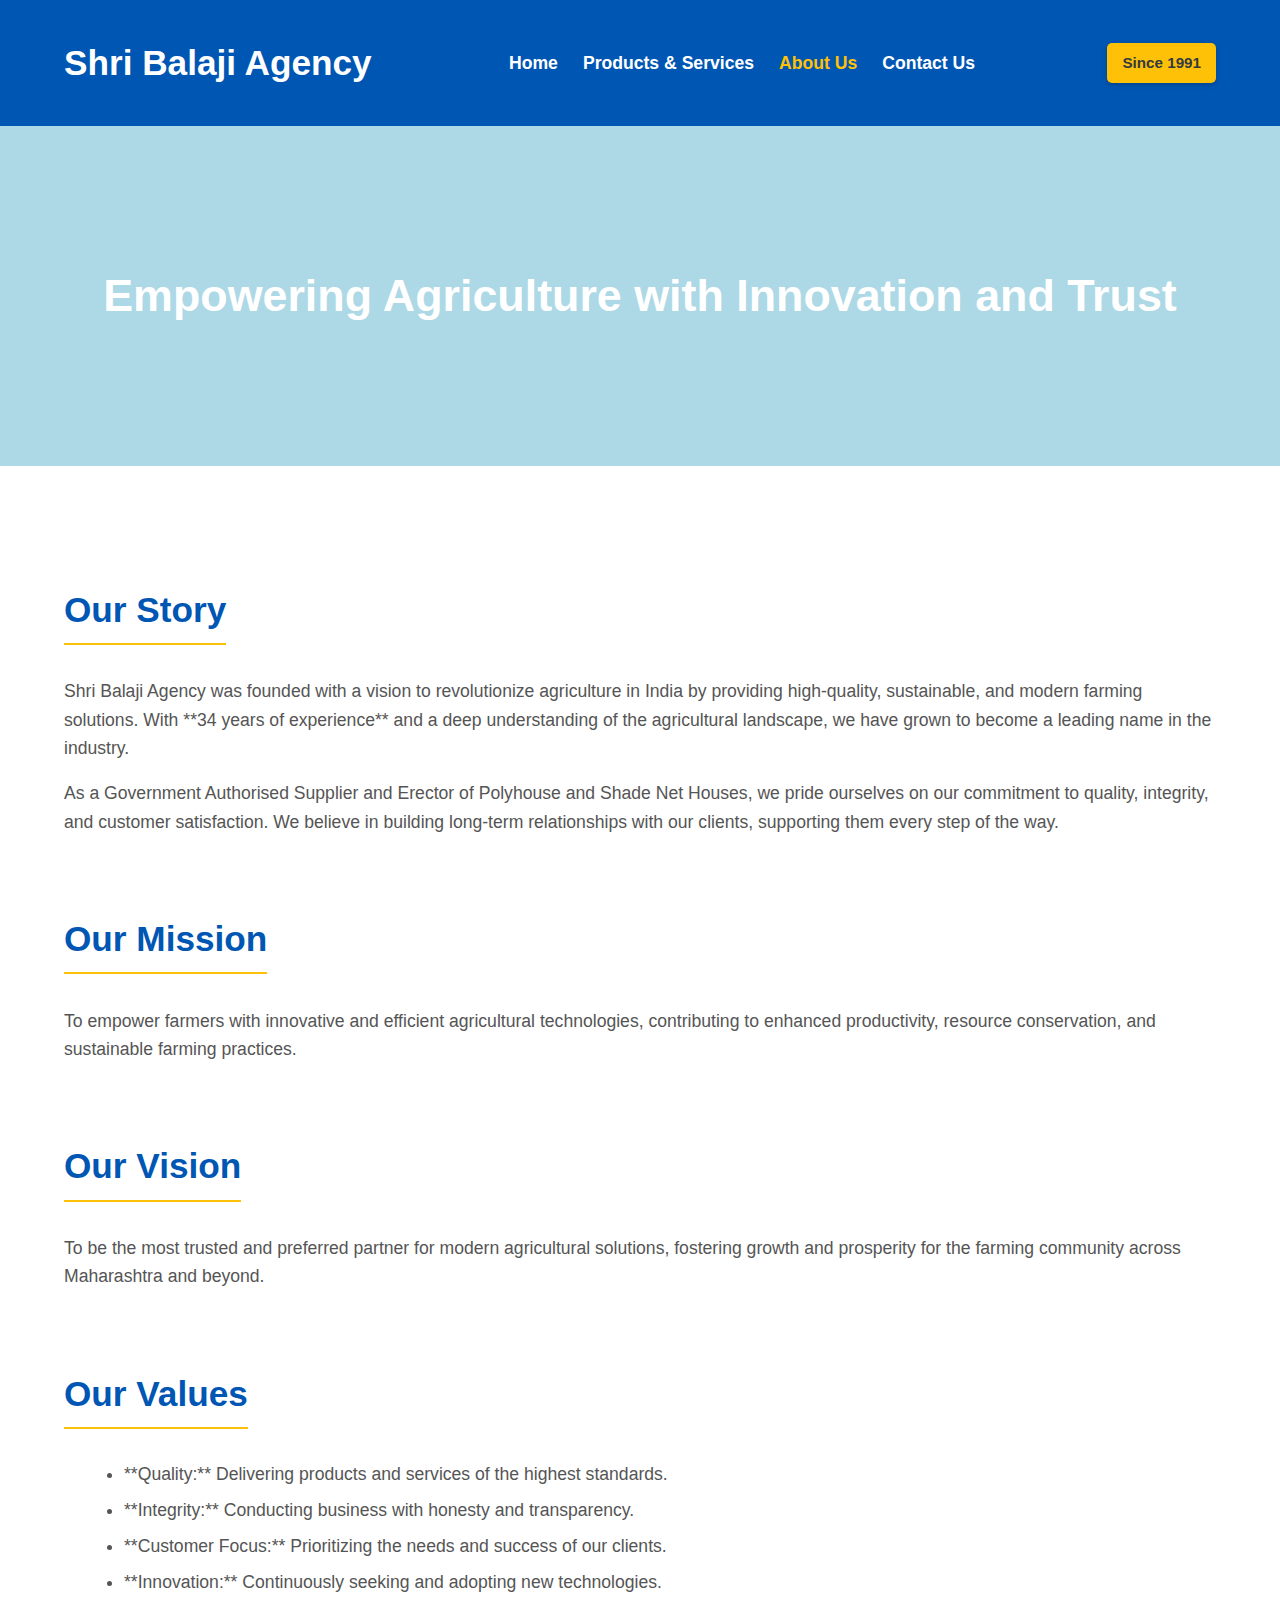
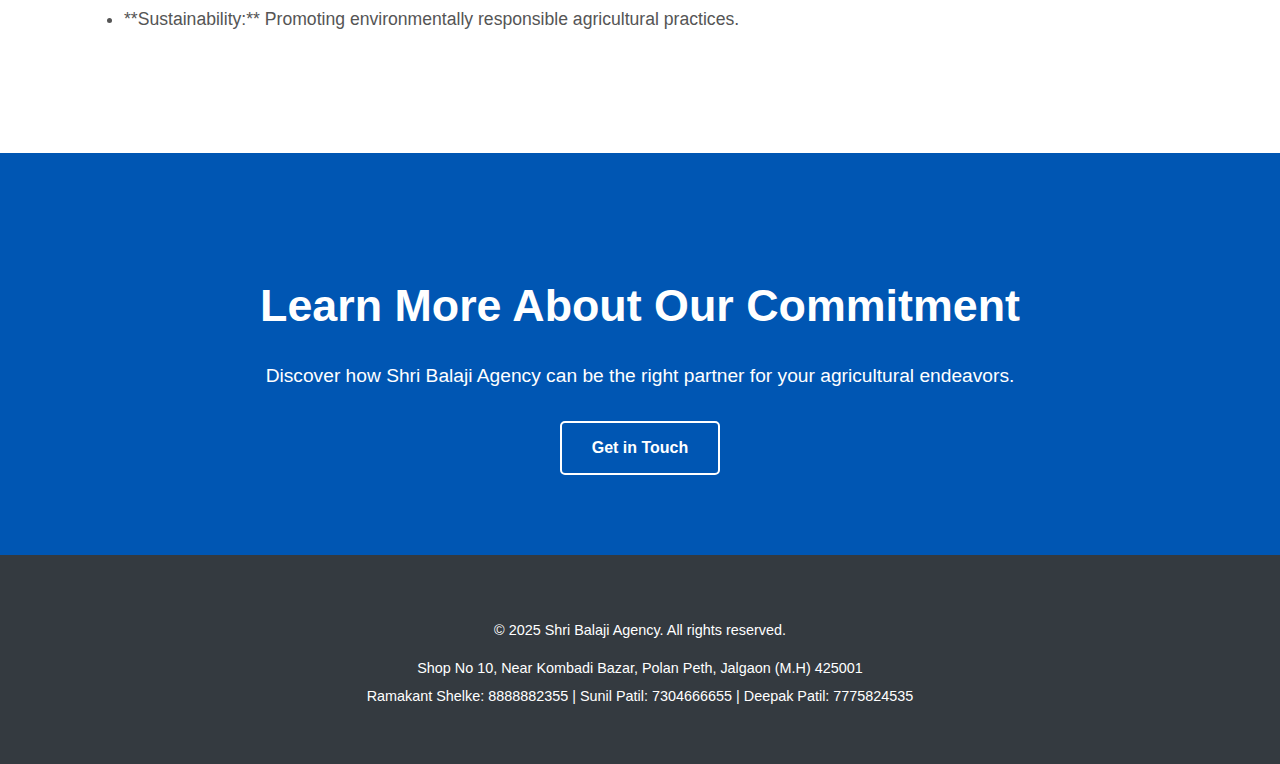
<file: about.html>
<!DOCTYPE html>
<html lang="en">
<head>
    <meta charset="UTF-8">
    <meta name="viewport" content="width=device-width, initial-scale=1.0">
    <title>About Us - Shri Balaji Agency</title>
    <link rel="stylesheet" href="style.css">
</head>
<body>
    <header>
        <div class="container">
            <div class="logo">
                <h1>Shri Balaji Agency</h1>
            </div>
            <nav>
                <ul>
                    <li><a href="index.html">Home</a></li>
                    <li><a href="products.html">Products & Services</a></li>
                    <li><a href="about.html" class="active">About Us</a></li>
                    <li><a href="contact.html">Contact Us</a></li>
                </ul>
            </nav>
            <div class="experience-highlight">
                 Since 1991
            </div>
            </div>
    </header>

    <section id="page-hero" class="about-hero">
        <div class="container">
            <h2>Empowering Agriculture with Innovation and Trust</h2>
        </div>
    </section>

    <section id="about-content">
        <div class="container">
            <div class="about-section">
                <h3>Our Story</h3>
                <p>Shri Balaji Agency was founded with a vision to revolutionize agriculture in India by providing high-quality, sustainable, and modern farming solutions. With **34 years of experience** and a deep understanding of the agricultural landscape, we have grown to become a leading name in the industry.</p>
                <p>As a Government Authorised Supplier and Erector of Polyhouse and Shade Net Houses, we pride ourselves on our commitment to quality, integrity, and customer satisfaction. We believe in building long-term relationships with our clients, supporting them every step of the way.</p>
            </div>

            <div class="about-section">
                <h3>Our Mission</h3>
                <p>To empower farmers with innovative and efficient agricultural technologies, contributing to enhanced productivity, resource conservation, and sustainable farming practices.</p>
            </div>

            <div class="about-section">
                <h3>Our Vision</h3>
                <p>To be the most trusted and preferred partner for modern agricultural solutions, fostering growth and prosperity for the farming community across Maharashtra and beyond.</p>
            </div>

            <div class="about-section">
                <h3>Our Values</h3>
                <ul>
                    <li>**Quality:** Delivering products and services of the highest standards.</li>
                    <li>**Integrity:** Conducting business with honesty and transparency.</li>
                    <li>**Customer Focus:** Prioritizing the needs and success of our clients.</li>
                    <li>**Innovation:** Continuously seeking and adopting new technologies.</li>
                    <li>**Sustainability:** Promoting environmentally responsible agricultural practices.</li>
                </ul>
            </div>
        </div>
    </section>

    <section id="call-to-action">
        <div class="container">
            <h2>Learn More About Our Commitment</h2>
            <p>Discover how Shri Balaji Agency can be the right partner for your agricultural endeavors.</p>
            <a href="contact.html" class="btn btn-secondary">Get in Touch</a>
        </div>
    </section>

    <footer>
        <div class="container">
            <p>© 2025 Shri Balaji Agency. All rights reserved.</p>
            <div class="footer-contact">
                <p>Shop No 10, Near Kombadi Bazar, Polan Peth, Jalgaon (M.H) 425001</p>
                <p>Ramakant Shelke: 8888882355 | Sunil Patil: 7304666655 | Deepak Patil: 7775824535</p>
            </div>
        </div>
    </footer>
</body>
</html>
</file>
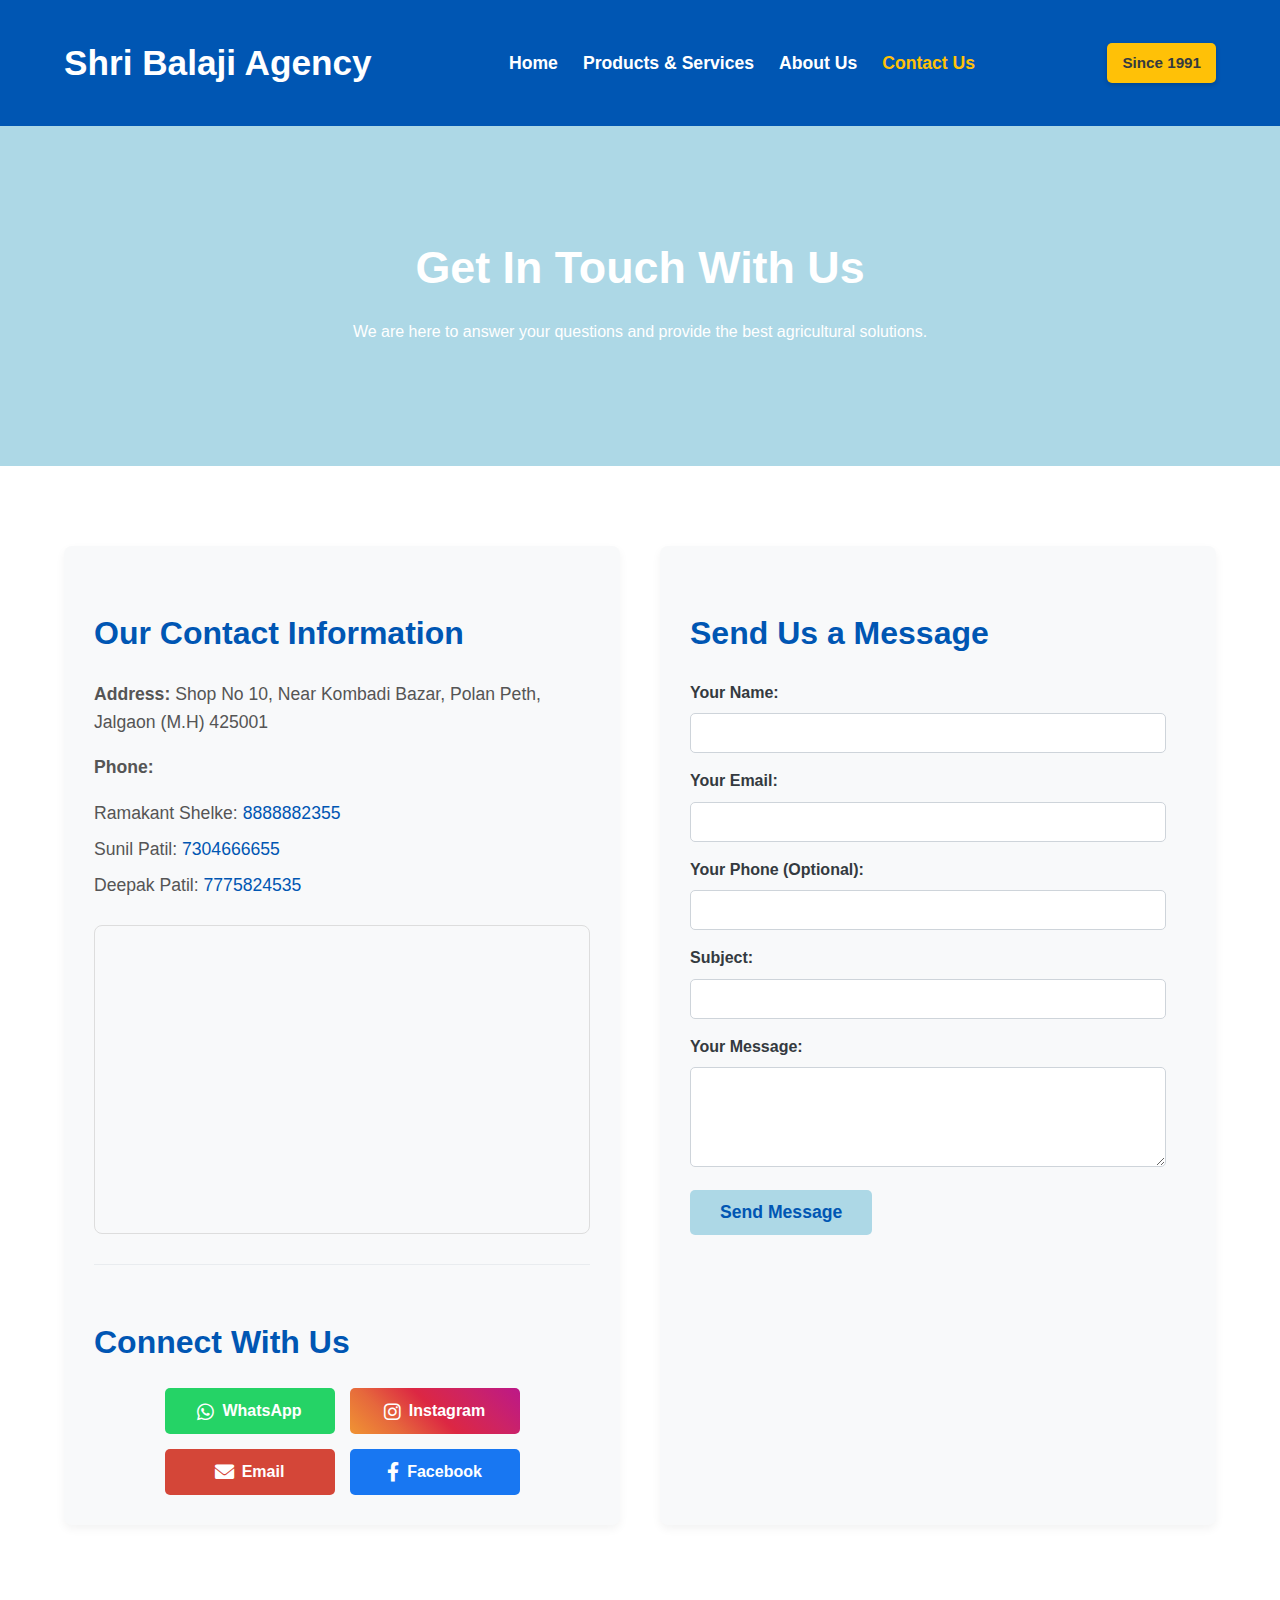
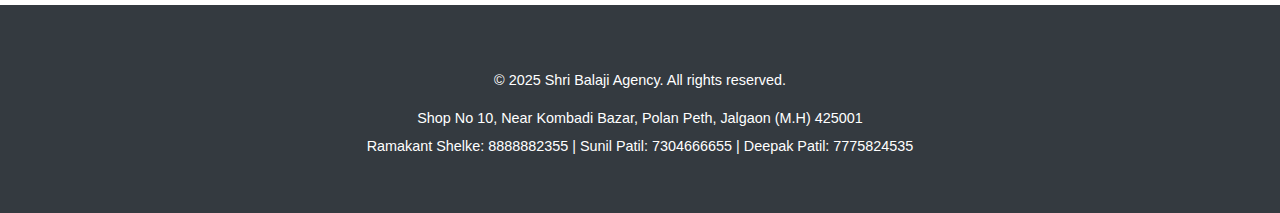
<file: contact.html>
<!DOCTYPE html>
<html lang="en">
<head>
    <meta charset="UTF-8">
    <meta name="viewport" content="width=device-width, initial-scale=1.0">
    <title>Contact Us - Shri Balaji Agency</title>
    <link rel="stylesheet" href="style.css">
    <link rel="stylesheet" href="https://cdnjs.cloudflare.com/ajax/libs/font-awesome/6.0.0-beta3/css/all.min.css">
</head>
<body>
    <header>
        <div class="container">
            <div class="logo">
                <h1>Shri Balaji Agency</h1>
            </div>
            <nav>
                <ul>
                    <li><a href="index.html">Home</a></li>
                    <li><a href="products.html">Products & Services</a></li>
                    <li><a href="about.html">About Us</a></li>
                    <li><a href="contact.html" class="active">Contact Us</a></li>
                </ul>
            </nav>
            <div class="experience-highlight">
                 Since 1991
            </div>
        </div>
    </header>

    <section id="page-hero" class="contact-hero">
        <div class="container">
            <h2>Get In Touch With Us</h2>
            <p>We are here to answer your questions and provide the best agricultural solutions.</p>
        </div>
    </section>

    <section id="contact-info-form">
        <div class="container">
            <div class="contact-details">
                <h3>Our Contact Information</h3>
                <p><strong>Address:</strong> Shop No 10, Near Kombadi Bazar, Polan Peth, Jalgaon (M.H) 425001</p>
                <p><strong>Phone:</strong></p>
                <ul>
                    <li>Ramakant Shelke: <a href="tel:+918888882355">8888882355</a></li>
                    <li>Sunil Patil: <a href="tel:+917304666655">7304666655</a></li>
                    <li>Deepak Patil: <a href="tel:+917775824535">7775824535</a></li>
                </ul>
                <div class="map-placeholder">
                    <iframe src="https://www.google.com/maps/embed?pb=!1m18!1m12!1m3!1d1523.518671987627!2d75.56841753909795!3d20.99968436034176!2m3!1f0!2f0!3f0!3m2!1i1024!2i768!4f13.1!3m3!1m2!1s0x3bd9811f5e8d5cf1%3A0x6b4c1a5b8a0a4c2!2sKombadi%20Bazar%2C%20Polan%20Peth%2C%20Jalgaon%2C%20Maharashtra%20425001!5e0!3m2!1sen!2sin!4v1704452140409!5m2!1sen!2sin" width="100%" height="300" style="border:0;" allowfullscreen="" loading="lazy" referrerpolicy="no-referrer-when-downgrade"></iframe>
                </div>

                <div class="social-connect">
                    <h3>Connect With Us</h3>
                    <div class="social-links">
                        <a href="https://wa.me/917775824535" target="_blank" class="social-icon whatsapp">
                            <i class="fab fa-whatsapp"></i> WhatsApp
                        </a>
                        <a href="https://www.instagram.com/shri.balajiagency?igsh=Ynk4eXFzZ2ZqYWI5" target="_blank" class="social-icon instagram">
                            <i class="fab fa-instagram"></i> Instagram
                        </a>
                        <a href="mailto:patildeepak59@gmail.com" class="social-icon email">
                            <i class="fas fa-envelope"></i> Email
                        </a>
                        <a href="https://www.facebook.com/share/16h6DEPJjx/" target="_blank" class="social-icon facebook">
                            <i class="fab fa-facebook-f"></i> Facebook
                        </a>
                    </div>
                </div>
            </div>

            <div class="contact-form">
                <h3>Send Us a Message</h3>
                <form id="contactForm">
                    <div class="form-group">
                        <label for="name">Your Name:</label>
                        <input type="text" id="name" name="name" required>
                    </div>
                    <div class="form-group">
                        <label for="email">Your Email:</label>
                        <input type="email" id="email" name="email" required>
                    </div>
                    <div class="form-group">
                        <label for="phone">Your Phone (Optional):</label>
                        <input type="tel" id="phone" name="phone">
                    </div>
                    <div class="form-group">
                        <label for="subject">Subject:</label>
                        <input type="text" id="subject" name="subject" required>
                    </div>
                    <div class="form-group">
                        <label for="message">Your Message:</label>
                        <textarea id="message" name="message" rows="5" required></textarea>
                    </div>
                    <button type="submit" class="btn btn-primary">Send Message</button>
                </form>
            </div>
        </div>
    </section>

    <footer>
        <div class="container">
            <p>© 2025 Shri Balaji Agency. All rights reserved.</p>
            <div class="footer-contact">
                <p>Shop No 10, Near Kombadi Bazar, Polan Peth, Jalgaon (M.H) 425001</p>
                <p>Ramakant Shelke: 8888882355 | Sunil Patil: 7304666655 | Deepak Patil: 7775824535</p>
            </div>
        </div>
    </footer>

    <script>
        document.getElementById('contactForm').addEventListener('submit', function(event) {
            event.preventDefault(); // Prevent the default form submission

            const name = document.getElementById('name').value;
            const email = document.getElementById('email').value;
            const phone = document.getElementById('phone').value;
            const subject = document.getElementById('subject').value;
            const message = document.getElementById('message').value;

            // Construct the WhatsApp message
            let whatsappMessage = `*New Inquiry from Shri Balaji Agency Website*\n\n`;
            whatsappMessage += `*Name:* ${name}\n`;
            whatsappMessage += `*Email:* ${email}\n`;
            if (phone) {
                whatsappMessage += `*Phone:* ${phone}\n`;
            }
            whatsappMessage += `*Subject:* ${subject}\n`;
            whatsappMessage += `*Message:* \n${message}\n\n`;
            whatsappMessage += `_Sent via website contact form_`;

            // Encode the message for URL
            const encodedMessage = encodeURIComponent(whatsappMessage);

            // WhatsApp number for Deepak Patil (including country code 91 for India)
            const whatsappNumber = '917775824535';

            // Construct the WhatsApp URL
            const whatsappUrl = `https://wa.me/${whatsappNumber}?text=${encodedMessage}`;

            // Get the submit button element
            const submitButton = this.querySelector('button[type="submit"]');
            const originalButtonText = submitButton.textContent;

            // Show a temporary message and disable the button
            submitButton.textContent = 'Redirecting to WhatsApp...';
            submitButton.disabled = true;

            // Open WhatsApp after a short delay
            setTimeout(() => {
                window.open(whatsappUrl, '_blank');
                // Revert button state after redirection (though user will likely be on WhatsApp)
                submitButton.textContent = originalButtonText;
                submitButton.disabled = false;
            }, 1500); // 1.5 second delay to allow user to read the message
        });
    </script>
</body>
</html>
</file>
<file: style.css>
/* General Body Styles */
body {
    font-family: Arial, sans-serif;
    margin: 0;
    padding: 0;
    line-height: 1.6;
    color: #343a40; /* Dark grey for text */
    background-color: #f8f9fa; /* Light grey background */
}

.container {
    width: 90%;
    max-width: 1200px;
    margin: 0 auto;
    padding: 20px 0;
}

/* Header Styles */
header {
    background-color: #0056b3; /* Primary Blue */
    color: #ffffff;
    padding: 15px 0;
    box-shadow: 0 2px 5px rgba(0,0,0,0.1);
}

header .container {
    display: flex;
    justify-content: space-between;
    align-items: center;
    flex-wrap: wrap; /* Allow wrapping on smaller screens */
}

.logo h1 {
    margin: 0;
    font-size: 2.2em;
}

nav ul {
    list-style: none;
    margin: 0;
    padding: 0;
    display: flex;
    flex-wrap: wrap; /* Allow wrapping for navigation items */
}

nav ul li {
    margin-left: 25px;
}

nav ul li a {
    color: #ffffff;
    text-decoration: none;
    font-weight: bold;
    font-size: 1.1em;
    padding: 5px 0;
    transition: color 0.3s ease;
}

nav ul li a:hover,
nav ul li a.active {
    color: #ffc107; /* Accent Yellow */
}

/* NEW: Experience Highlight Styling */
.experience-highlight {
    background-color: #ffc107; /* Accent Yellow */
    color: #343a40; /* Dark text for contrast */
    padding: 8px 15px;
    border-radius: 5px;
    font-weight: bold;
    font-size: 0.95em; /* Slightly smaller than nav links */
    margin-left: 20px; /* Space from navigation */
    white-space: nowrap; /* Prevent text from wrapping onto multiple lines */
    box-shadow: 0 2px 5px rgba(0,0,0,0.2); /* Subtle shadow for highlight */
    transition: background-color 0.3s ease;
}

.experience-highlight:hover {
    background-color: #e0a800; /* Darker yellow on hover */
    cursor: default; /* Indicate it's not a clickable link */
}
/* END NEW */


/* Hero Section Styles */
#hero {
    background: url('images/BackgroundImage.jpg') no-repeat center center/cover;
    color: #ffffff;
    text-align: center;
    padding: 100px 0;
    min-height: 400px;
    display: flex;
    align-items: center;
    justify-content: center;
    position: relative;
}

#hero::before {
    content: '';
    position: absolute;
    top: 0;
    left: 0;
    right: 0;
    bottom: 0;
    background: rgba(0, 0, 0, 0.4); /* Overlay for readability */
}

.hero-content {
    position: relative;
    z-index: 1;
}

#hero h2 {
    font-size: 3.5em;
    margin-bottom: 20px;
    line-height: 1.2;
}

#hero p {
    font-size: 1.3em;
    max-width: 700px;
    margin: 0 auto 30px auto;
}

/* Page Hero (for inner pages) */
#page-hero {
    background-color: #ADD8E6; /* Changed from green to Light Blue */
    color: #ffffff; /* Keep text white for contrast */
    text-align: center;
    padding: 70px 0;
    min-height: 200px;
    display: flex;
    align-items: center;
    justify-content: center;
}

#page-hero h2 {
    font-size: 2.8em;
    margin: 0;
}

/* Specific page hero backgrounds (optional, customize as needed) */
.products-hero {
    background-color: #17a2b8; /* This was already blue-toned, keeping it. */
}

.about-hero {
    background-color: #6c757d; /* This was already grey, keeping it. */
}

.contact-hero {
    background-color: #ffc107; /* This was already yellow, keeping it. */
    color: #343a40;
}


/* Button Styles */
.btn {
    display: inline-block;
    padding: 12px 30px;
    border-radius: 5px;
    text-decoration: none;
    font-weight: bold;
    transition: background-color 0.3s ease, color 0.3s ease;
}

.btn-primary {
    background-color: #ffc107; /* Accent Yellow */
    color: #343a40;
    border: 2px solid #ffc107;
}

.btn-primary:hover {
    background-color: #e0a800; /* Darker Yellow */
    border-color: #e0a800;
}

.btn-secondary {
    background-color: transparent;
    color: #ffffff;
    border: 2px solid #ffffff;
}

.btn-secondary:hover {
    background-color: #ffffff;
    color: #0056b3; /* Primary Blue */
}

/* Features Section */
#features {
    padding: 60px 0;
    text-align: center;
    background-color: #ffffff;
}

#features h3 {
    font-size: 2.5em;
    margin-bottom: 40px;
    color: #0056b3;
}

.feature-grid {
    display: grid;
    grid-template-columns: repeat(auto-fit, minmax(280px, 1fr));
    gap: 30px;
}

.feature-item {
    background-color: #f8f9fa;
    padding: 30px;
    border-radius: 8px;
    box-shadow: 0 4px 10px rgba(0,0,0,0.05);
    transition: transform 0.3s ease;
}

.feature-item:hover {
    transform: translateY(-5px);
}

.feature-item h4 {
    color: #0056b3; /* Changed from green to Primary Blue */
    font-size: 1.6em;
    margin-bottom: 10px;
}

.feature-item p {
    font-size: 1.1em;
    color: #6c757d;
}

/* Call to Action Section */
#call-to-action {
    background-color: #0056b3; /* Primary Blue */
    color: #ffffff;
    text-align: center;
    padding: 60px 0;
}

#call-to-action h2 {
    font-size: 2.8em;
    margin-bottom: 15px;
}

#call-to-action p {
    font-size: 1.2em;
    margin-bottom: 30px;
}

/* Products List Section */
#products-list {
    padding: 60px 0;
    background-color: #ffffff;
}

.product-category {
    margin-bottom: 40px;
    padding: 20px;
    border-bottom: 1px solid #e9ecef;
}

.product-category:last-child {
    border-bottom: none;
}

.product-category h3 {
    font-size: 2.2em;
    color: #0056b3;
    margin-bottom: 20px;
    border-left: 5px solid #ADD8E6; /* Changed from green to Light Blue */
    padding-left: 10px;
}

.product-category ul {
    list-style: none;
    padding: 0;
    display: grid;
    grid-template-columns: repeat(auto-fit, minmax(300px, 1fr));
    gap: 20px;
}

.product-category ul li {
    margin-bottom: 15px;
}

.product-item {
    background-color: #f8f9fa;
    padding: 15px;
    border-radius: 8px;
    box-shadow: 0 2px 5px rgba(0,0,0,0.1);
    text-align: center;
    height: 100%; /* Ensure uniform height for grid items */
    display: flex;
    flex-direction: column;
    justify-content: space-between;
}

.product-item img {
    max-width: 100%;
    height: 200px; /* Fixed height for product images */
    object-fit: contain; /* Ensures image fits entirely within the area, preserving aspect ratio */
    border-radius: 5px;
    margin-bottom: 10px;
}

.product-item h4 {
    color: #0056b3; /* Changed from green to Primary Blue */
    font-size: 1.5em;
    margin-bottom: 5px;
}

.product-item p {
    font-size: 1.1em;
    color: #6c757d;
}

/* About Content Section */
#about-content {
    padding: 60px 0;
    background-color: #ffffff;
}

.about-section {
    margin-bottom: 40px;
}

.about-section h3 {
    font-size: 2.2em;
    color: #0056b3;
    margin-bottom: 15px;
    border-bottom: 2px solid #ffc107;
    display: inline-block;
    padding-bottom: 5px;
}

.about-section p {
    font-size: 1.1em;
    margin-bottom: 15px;
    color: #555;
}

.about-section ul {
    list-style: disc;
    margin-left: 20px;
}

.about-section ul li {
    font-size: 1.1em;
    margin-bottom: 8px;
    color: #555;
}

/* Contact Info & Form Section */
#contact-info-form {
    padding: 60px 0;
    background-color: #ffffff;
    display: grid;
    grid-template-columns: 1fr;
    gap: 40px;
}

#contact-info-form .container {
    display: grid;
    grid-template-columns: repeat(auto-fit, minmax(300px, 1fr));
    gap: 40px;
}

.contact-details {
    background-color: #f8f9fa;
    padding: 30px;
    border-radius: 8px;
    box-shadow: 0 4px 10px rgba(0,0,0,0.05);
}

.contact-details h3 {
    font-size: 2em;
    color: #0056b3;
    margin-bottom: 20px;
}

.contact-details p, .contact-details ul {
    font-size: 1.1em;
    margin-bottom: 10px;
    color: #555;
}

.contact-details ul {
    list-style: none;
    padding: 0;
}

.contact-details ul li {
    margin-bottom: 8px;
}

.contact-details ul li a {
    color: #0056b3;
    text-decoration: none;
}

.contact-details ul li a:hover {
    text-decoration: underline;
}

.map-placeholder {
    margin-top: 25px;
    border: 1px solid #ddd;
    border-radius: 8px;
    overflow: hidden;
}

/* Social Connect Section */
.social-connect {
    margin-top: 30px;
    padding-top: 20px;
    border-top: 1px solid #e9ecef;
}

.social-connect h3 {
    font-size: 2em;
    color: #0056b3;
    margin-bottom: 20px;
}

.social-links {
    display: flex;
    flex-wrap: wrap;
    gap: 15px; /* Space between icons */
    justify-content: center; /* Center align on smaller screens */
}

.social-icon {
    display: flex;
    align-items: center;
    gap: 8px;
    padding: 10px 15px;
    border-radius: 5px;
    text-decoration: none;
    color: #ffffff;
    font-weight: bold;
    transition: background-color 0.3s ease, transform 0.2s ease;
    min-width: 140px; /* Ensure buttons have a minimum width */
    justify-content: center;
}

.social-icon i {
    font-size: 1.2em;
}

.whatsapp {
    background-color: #25D366;
}
.whatsapp:hover {
    background-color: #1DA851;
    transform: translateY(-2px);
}

.instagram {
    background: linear-gradient(45deg, #f09433 0%,#e6683c 25%,#dc2743 50%,#cc2366 75%,#bc1888 100%);
}
.instagram:hover {
    opacity: 0.9;
    transform: translateY(-2px);
}

.email {
    background-color: #D44638; /* Google Red */
}
.email:hover {
    background-color: #B9382C;
    transform: translateY(-2px);
}

.facebook {
    background-color: #1877F2;
}
.facebook:hover {
    background-color: #145CB3;
    transform: translateY(-2px);
}


.contact-form {
    background-color: #f8f9fa;
    padding: 30px;
    border-radius: 8px;
    box-shadow: 0 4px 10px rgba(0,0,0,0.05);
}

.contact-form h3 {
    font-size: 2em;
    color: #0056b3;
    margin-bottom: 20px;
}

.form-group {
    margin-bottom: 15px;
}

.form-group label {
    display: block;
    margin-bottom: 8px;
    font-weight: bold;
    color: #343a40;
}

.form-group input,
.form-group textarea {
    width: calc(100% - 20px);
    padding: 10px;
    border: 1px solid #ced4da;
    border-radius: 5px;
    font-size: 1em;
    box-sizing: border-box; /* Include padding in width */
}

.form-group textarea {
    resize: vertical;
    min-height: 100px;
}

.contact-form button {
    background-color: #ADD8E6; /* Changed from green to Light Blue */
    color: #0056b3; /* Changed text color to primary blue for contrast */
    border: none;
    border-radius: 5px;
    font-size: 1.1em;
    font-weight: bold;
    padding: 12px 30px; /* Kept padding for button size */
    cursor: pointer;
    transition: background-color 0.3s ease;
}

.contact-form button:hover {
    background-color: #87CEEB; /* Changed from darker green to Sky Blue */
}

/* Footer Styles */
footer {
    background-color: #343a40; /* Dark Grey/Black */
    color: #ffffff;
    text-align: center;
    padding: 30px 0;
    font-size: 0.9em;
}

footer .footer-contact {
    margin-top: 15px;
}

footer .footer-contact p {
    margin: 5px 0;
}

/* Responsive Design */
@media (max-width: 768px) {
    header .container {
        flex-direction: column;
        text-align: center;
    }

    nav ul {
        margin-top: 15px;
        justify-content: center;
    }

    nav ul li {
        margin: 0 10px;
    }
    
    /* Adjust highlight positioning on smaller screens */
    .experience-highlight {
        margin-top: 15px; /* Add space below nav */
        margin-left: 0; /* Remove left margin */
    }

    #hero h2 {
        font-size: 2.5em;
    }

    #hero p {
        font-size: 1em;
    }

    #page-hero h2 {
        font-size: 2em;
    }

    .feature-grid {
        grid-template-columns: 1fr;
    }

    #contact-info-form .container {
        grid-template-columns: 1fr;
    }

    .product-category ul {
        grid-template-columns: repeat(auto-fit, minmax(200px, 1fr));
    }

    .social-links {
        flex-direction: column; /* Stack social icons vertically on small screens */
        align-items: center;
    }
}

@media (max-width: 480px) {
    .logo h1 {
        font-size: 1.8em;
    }

    nav ul li {
        margin: 0 5px;
        font-size: 0.9em;
    }

    #hero h2 {
        font-size: 2em;
    }

    #features h3, #call-to-action h2, .product-category h3, .about-section h3, .contact-details h3, .contact-form h3 {
        font-size: 1.8em;
    }

    .btn {
        padding: 10px 20px;
        font-size: 0.9em;
    }

    .product-category ul {
        grid-template-columns: 1fr;
    }
}
</file>
